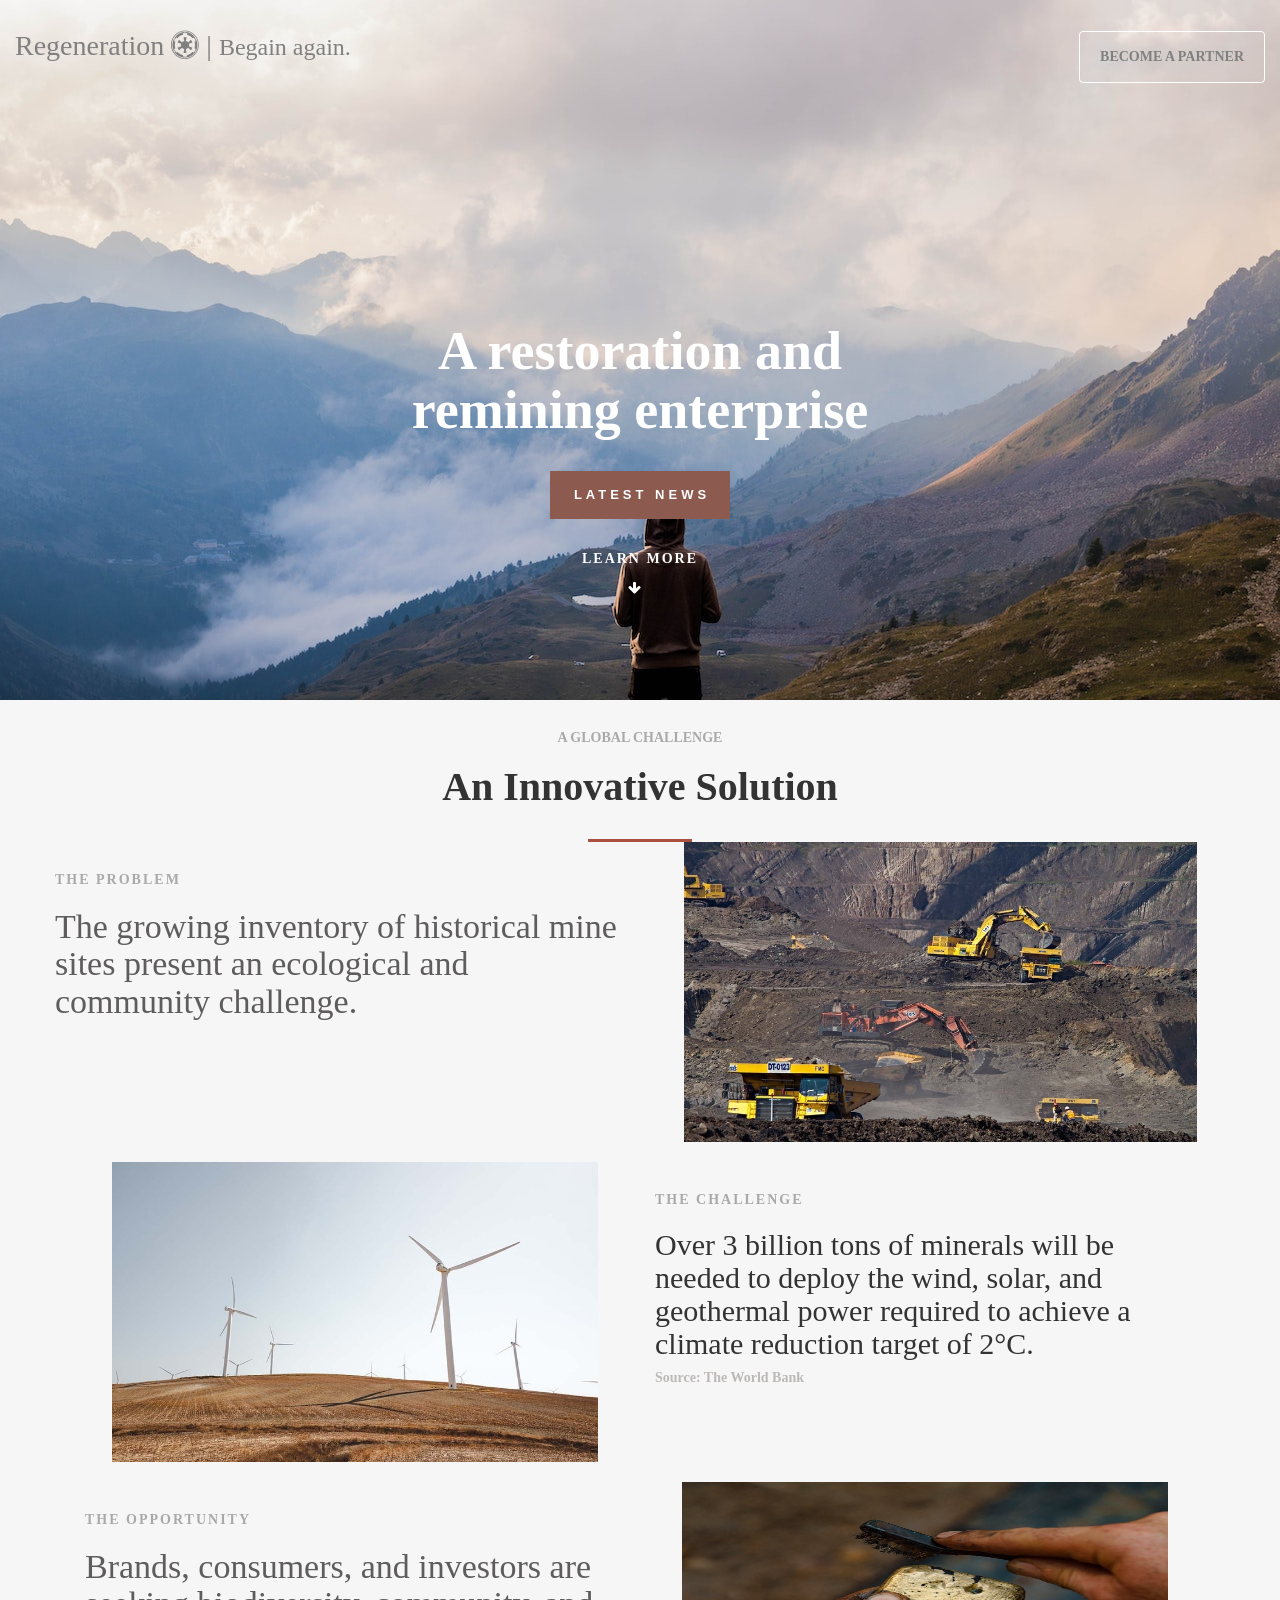
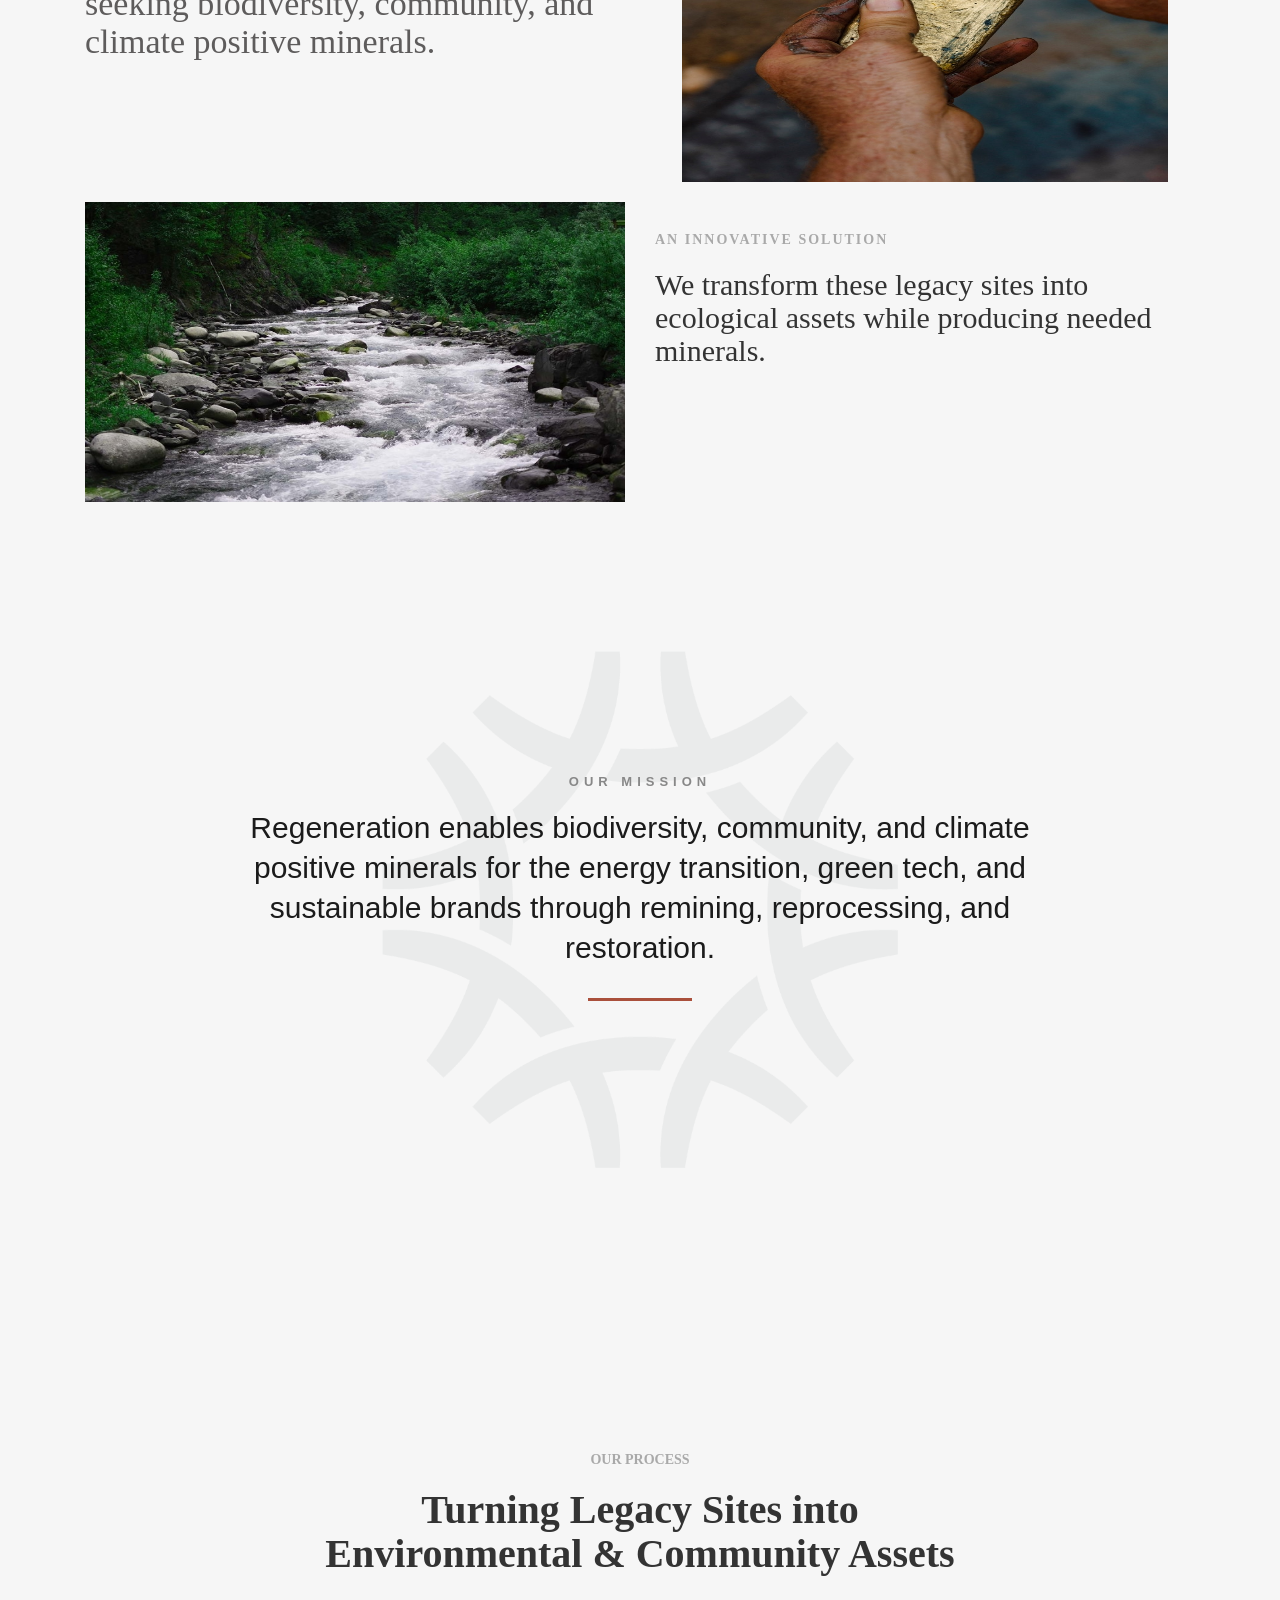
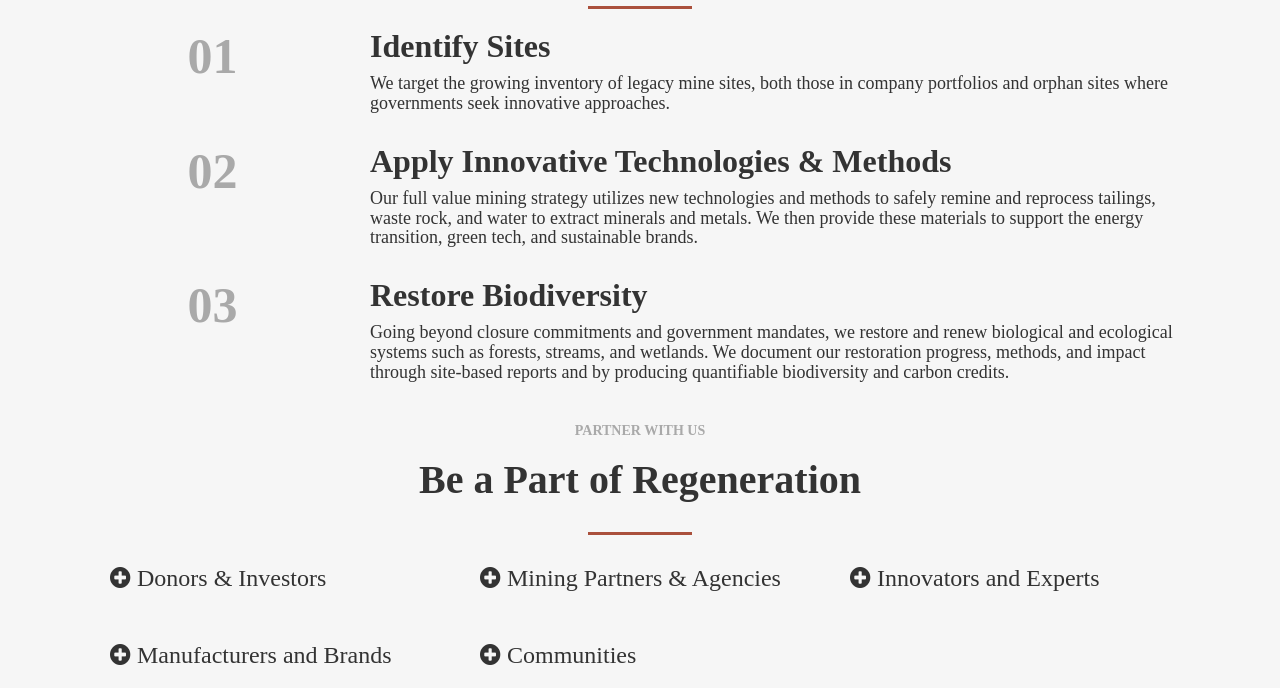
<file: index.html>
<!DOCTYPE html>
<html lang="en">
  <head>
    <meta charset="UTF-8" />
    <meta name="viewport" content="width=device-width, initial-scale=1.0" />
    <link rel="stylesheet" href="https://cdnjs.cloudflare.com/ajax/libs/font-awesome/4.7.0/css/font-awesome.min.css"/>
    <link rel="stylesheet" href="bootstrap/css/bootstrap.min.css" />
    <link rel="stylesheet" href="css/style.css" />
    <script src="https://ajax.googleapis.com/ajax/libs/jquery/3.6.4/jquery.min.js"></script>
    <script src="https://maxcdn.bootstrapcdn.com/bootstrap/3.4.1/js/bootstrap.min.js"></script>
    <title>Regeneration</title>
  </head>
  <body>
    <div class="big-wraper">
      <nav class="navbar navbar-inverse navbar-fixed-top my-navigation">
        <div class="container-fluid">
          <div class="navbar-header">
            <a class="navbar-brand again" href="#"
              >Regeneration <span class="fa fa-empire"></span> |
              <span class="begain">Begain again.</span>
            </a>
          </div>
          <div class="collapse navbar-collapse">
            <ul class="nav navbar-nav navbar-right">
              <button class="btn btn-default become-btn">
                BECOME A PARTNER
              </button>
            </ul>
          </div>
        </div>
      </nav>
      <div class="col-lg-12 col-sm-12 col-xs-12 textarea">
        <h1>A restoration and <br />remining enterprise</h1>
        <p><button class="btn btn-default design">LATEST NEWS</button></p>
        <p><a href="#">LEARN MORE</a></p>
        <span class="fa fa-arrow-down"></span>
      </div>
    </div>
    <!-- second part -->
    <div class="container two-section">
      <div class="row">
        <div class="col-lg-12 col-sm-12 col-xs-12">
          <div class="heading">
            <h6>A GLOBAL CHALLENGE</h6>
            <h2>An Innovative Solution</h2>
            <div class="divider"></div>
          </div>
          </div>
          <div class="box1 row">
            <div class="col-lg-6 col-md-6 col-sm-12 col-xs-12 text1">
              <h4>THE PROBLEM</h4>
              <h2>
                The growing inventory of historical mine sites present an
                ecological and community challenge.
              </h2>
            </div>
            <div class="col-lg-6 col-md-6 col-sm-12 col-xs-12 img img1">
              <img src="image/img1.jpeg" alt="" />
            </div>
          </div>
          <div class="col-lg-12 col-sm-12 col-xs-12 box2">
            <div class="col-lg-6 col-md-6 col-sm-12 col-xs-12 img img2">
              <img src="image/img2.jpeg" alt="" />
            </div>
            <div class="col-lg-6 col-md-12 col-sm-12 col-xs-12 text2">
              <h4>THE CHALLENGE</h4>
              <h2>
                Over 3 billion tons of minerals will be needed to deploy the
                wind, solar, and geothermal power required to achieve a climate
                reduction target of 2°C.
              </h2>
              <h5>Source: The World Bank</h5>
            </div>
          </div>
          <div class="col-lg-12 col-sm-12 col-xs-12 box3">
            <div class="col-lg-6 col-md-6 col-sm-12 col-xs-12 text3">
              <h4>THE OPPORTUNITY</h4>
              <h2>
                Brands, consumers, and investors are seeking biodiversity,
                community, and climate positive minerals.
              </h2>
            </div>
            <div class="col-lg-6 col-md-6 col-sm-12 col-xs-12 img img3">
              <img src="image/img3.jpeg" alt="" />
            </div>
          </div>
          <div class="col-lg-12 col-sm-12 col-xs-12 box4">
            <div class="col-lg-6 col-md-6 col-sm-12 col-xs-12 img img4">
              <img src="image/img4.jpeg" alt="" />
            </div>
            <div class="col-lg-6 col-md-12 col-sm-12 col-xs-12 text4">
              <h4>AN INNOVATIVE SOLUTION</h4>
              <h2>
                We transform these legacy sites into ecological assets while
                producing needed minerals.
              </h2>
            </div>
          </div>
        </div>
      </div>
    </div>
    <!-- tired section  -->
    <div class="bg-text-wraper">
      <div class="col-lg-12 our">
        <div class="mission heading text-center">
          <h5>OUR MISSION</h5>
          <h2>
            Regeneration enables biodiversity, community, and climate positive
            minerals for the energy transition, green tech, and sustainable
            brands through remining, reprocessing, and restoration.
          </h2>
          <div class="divider"></div>
          <img src="image/img.png" loading="lazy" alt="" class="bg-symbol _2" />
        </div>
      </div>
    </div>
    <!-- fourth section -->
    <div class="container border-content">
      <div class="row">
        <div class="col-lg-12">
          <div class="turning">
              <h6>OUR PROCESS</h6>
              <h2>Turning Legacy Sites into <br>Environmental & Community Assets</h2>
              <div class="divider"></div>
              <div class="assets">
                <div class="gray"></div>
                  <div class="col-lg-3">
                      <h1>01</h1>
                  </div>
                  <div class="col-lg-9">
                    <h2>Identify Sites</h2>
                    <h5>We target the growing inventory of legacy mine sites, both those in company portfolios and orphan sites where governments seek innovative approaches.</h5>
                  </div>
                  <div class="gray"></div>
                  <div class="col-lg-3">
                      <h1>02</h1>
                  </div>
                  <div class="col-lg-9">
                    <h2>Apply Innovative Technologies & Methods</h2>
                    <h5>Our full value mining strategy utilizes new technologies and methods to safely remine and reprocess tailings, waste rock, and water to extract minerals and metals. We then provide these materials to support the energy transition, green tech, and sustainable brands.</h5>
                  </div>
                  <div class="gray"></div>
                  <div class="col-lg-3">
                      <h1>03</h1>
                  </div>
                  <div class="col-lg-9">
                    <h2>Restore Biodiversity</h2>
                    <h5>Going beyond closure commitments and government mandates, we restore and renew biological and ecological systems such as forests, streams, and wetlands. We document our restoration progress, methods, and impact through site-based reports and by producing quantifiable biodiversity and carbon credits.</h5>
                  </div>
              </div>
               
          </div>
        </div>
      </div>
    </div>
    <!-- fifth part -->
    <div class="container partner">
      <div class="row">
        <div class="col-lg-12 part">   
            <h6>PARTNER WITH US</h6>
            <h2>Be a Part of Regeneration</h2>  
            <div class="divider"></div>
          <div class="col-lg-12">
          <div class="col-lg-4">
            <h3> <span class="fa fa-plus-circle"></span> Donors & Investors</h3>          
          </div>
          <div class="col-lg-4">
            <h3> <span class="fa fa-plus-circle"></span> Mining Partners & Agencies</h3>   
          </div>
          <div class="col-lg-4">
            <h3> <span class="fa fa-plus-circle"></span> Innovators and Experts</h3>
          </div>
          <div class="col-lg-4">
            <h3> <span class="fa fa-plus-circle"></span> Manufacturers and Brands</h3>
          </div>
          <div class="col-lg-4">
            <h3> <span class="fa fa-plus-circle"></span> Communities</h3>
          </div>
        </div>
        </div>
      </div>
    </div>
  </body>
</html>
</file>
<file: css/style.css>
*{
    margin:0;
    padding:0; 
}
html{
    font-size:20px;
}
body{
       font-family:'Times New Roman', Times, serif;
       background-color: #f6f6f6;
}
.my-navigation{
    position:   sticky;
    top: 16px;
    max-width:100%!important;
    color: #fff;
    border: 0;
    background: none;
}
.my-navigation .again{
    font-size:1.4rem;
    color:gray;
}
.my-navigation .begain{
    font-size:1.2rem;
    
}
.my-navigation .become-btn{
    margin-right:15px;
    padding:15px 20px 15px 20px;
    position: relative;
    top: 15px;
    background: none;
    border:1px solid #fff;
    color:gray;
    font-weight:600;
    border-radius: none;
}
.my-navigation .become-btn:hover{
    background-color: #fff;
    color:#000;
}
.big-wraper{
    background-image:url(../image/pexels-gaetan-thurin-3163927\ \(1\).jpg);
    background-repeat: no-repeat;
    background-size:cover;
    max-width:100% !important;
    height:700px;
    margin:0 auto !important;
}
.big-wraper .textarea{
    margin:0 auto !important;
    width:100%;
    color:#fff;
    margin-top:0px !important;
}
.textarea h1{
    font-size:2.7rem;
    font-weight:600;
    margin-top:20%;
    text-align:center !important;
}
.textarea .design{
    z-index: 999;
    height: 48px;
    color: #fff;
    text-align: center;
    letter-spacing: 4px;
    text-transform: uppercase;
    background-color: #8d5a50;
    background-image: none;
    border-style: none;
    border-radius: 0;
    justify-content: center;
    align-items: center;
    padding: 12px 20px 12px 24px;
    font-family: Roboto Condensed, sans-serif;
    font-size: 13px;
    font-weight: 700;   
    /* margin-left:42%; */
    line-height: 20px;
    text-decoration: none;
    transition: box-shadow .6s, border-color .6s, color .6s, background-color .6s;
}
.textarea .design:hover{
    background-color:#802d1d ;
}
.textarea p{
     text-align: center;
     margin-top: 30px;
     font-size:0.7rem;
     font-weight:700;
     letter-spacing: 2px;   
}
.textarea p a{
     color:#fff;
     text-decoration:none;
}
.textarea p:hover{
    font-size:0.8rem;
}
.textarea span{
    text-align: center;
    margin-left:49%;
}
/* second part */

.two-section{
    text-align:center;
}
.two-section .heading h6{
    color:darkgrey;
    font-weight:600;
    font-size:0.7rem;
    margin-top:30px;
}
.two-section .heading h2{
    font-size:2rem;
    font-weight:800;
}
/* image sation */
.two-section .box1{
    flex-direction: column;
    margin-top:20px;
}
.two-section .box1 .text1{
    text-align:left;
    align-items: center;
    padding-top:20px;
}
.two-section .box1 .text1 h4{
    font-size:0.7rem;
    font-weight:600;
    color:darkgray;
    letter-spacing:2px;
}
.two-section .box1 .text1 h2{
    font-size:1.7rem;
    font-weight:400;
    color:rgb(94, 92, 92);
}
.two-section .box1 .img1 img{
    width:90%;
    height:300px;
}
.two-section .box2{
    flex-direction: column;
    margin-top:20px;
}
.two-section .box2 .img2 img{
    width:90%;
    height:300px;
}
.two-section .box2 .text2{
    text-align:left;
    align-items: center;
    padding-top:20px;
}
.two-section .box2 .text2 h4{
    font-size:0.7rem;
    font-weight:600;
    color:darkgray;
    letter-spacing:2px;
}
.two-section .box2 .text2 h3{
    font-size:1.8rem;
    font-weight:400;
    color:rgb(94, 92, 92);
}
.two-section .box2 .text2 h5{
    font-size:0.7rem;
    font-weight:700;
    color:rgb(189, 184, 184);
}
.two-section .box3{
    flex-direction: column;
    margin-top:20px;
}
.two-section .box3 .text3{
    text-align:left;
    align-items: center;
    padding-top:20px;
}
.two-section .box3 .text3 h4{
    font-size:0.7rem;
    font-weight:600;
    color:darkgray;
    letter-spacing:2px;
}
.two-section .box3 .text3 h2{
    font-size:1.7rem;
    font-weight:400;
    color:rgb(94, 92, 92);
}
.two-section .box3 .img3 img{
    width:90%;
    height:300px;
}
.two-section .box4{
    flex-direction: column;
    margin-top:20px;
}
.two-section .box4 .img4 img{
    width:100%;
    height:300px;
}
.two-section .box4 .text4{
    text-align:left;
    align-items: center;
    padding-top:20px;
}
.two-section .box4 .text4 h4{
    font-size:0.7rem;
    font-weight:600;
    color:darkgray;
    letter-spacing:2px;
}
.two-section .box4 .text4 h3{
    font-size:1.8rem;
    font-weight:400;
    color:rgb(94, 92, 92);
}
.two-section .box4 .text4 h5{
    font-size:0.7rem;
    font-weight:700;
    color:rgb(189, 184, 184);
}
/* tired section */
.bg-text-wraper{
    justify-content: center;
    align-items: center;
    padding-top: 240px;
    padding-bottom: 240px;
    display: flex;
    position: relative;
}
.our{
    width:100%;
    height:500px;
    margin:0 auto !important;
    
}
.our .text-center{
    width:70%;
    margin:0 auto;    
}
.our .mission h5{
    color: #888;
    letter-spacing: 5px;
    text-transform: uppercase;
    margin-bottom: 16px;
    font-family: Roboto Condensed, sans-serif;
    font-size: 13px;
    font-weight: 700;
    line-height: 20px;
    margin-top: 30px;
}
.our .mission h2{
    margin-bottom: 12px;
    font-size: 30px;
    line-height: 40px;
    margin:0 auto;
    text-align: center;
}
.our .heading{
    color: #1b1b1b;
    font-family: Source Serif Pro, sans-serif;
    font-size: 50px;
    font-weight: 600;
    line-height: 64px;
}
 .divider{
    width: 104px;
    height: 3px;
    background-color: #aa503c;
    margin-top: 30px !important;
    margin-bottom: 34px;
    text-align:center;
    margin:0 auto;
    
}
.our .mission .bg-symbol ._2{
    opacity: 1;
}
.our .mission .bg-symbol {
    z-index: -1;
    max-width: 59%;
    opacity: 23;
    color: #fff;
    font-size: 55vh;
    font-weight: 600;
    line-height: 68vh;
    position: relative;
    bottom: 350px;
}
.our .mission img {
    max-width: 100%;
    vertical-align: middle;
    display: inline-block;
}
.our .mission img {
    border: 0;
}
* {
    box-sizing: border-box;
}
.our .mission img{
    overflow-clip-margin: content-box;
    overflow: clip; 
}
/* fourth section */
.border-content{
    text-align:center;
}
.border-content h6{
    color:darkgrey;
    font-weight:600;
    font-size:0.7rem;
    margin-top:-30px;
}
.border-content h2{
    font-size:2rem;
    font-weight:800;
}
.assets h1{
    color:darkgray;
    font-weight:800;
    font-size:2.5rem;
}
.assets h2{
    font-size: 1.6rem;
    font-weight: 600;
    text-align: left;
}
.assets h5{
    font-size:0.9rem;
    font-weight:500;
    text-align: left;
}
.assets.gray{
    width: 91%;
    height: 1px;
    background-color: darkgrey;
    margin-top: 40px !important;
    text-align:center;
    margin:0 auto;
}
/* fifth section  */
.partner{
    text-align: center;
}
.partner .part h6{
    color:darkgrey;
    font-weight:600;
    font-size:0.7rem;
    margin-top:30px;
}
.partner .part h2{
    font-size:2rem;
    font-weight:800;
}
.partner .part h3{
    text-align: left;
    padding:10px;
}
@media only screen and(max-width:550px){
    .big-wraper .my-navigation .again{
        font-size:1rem;
    }
    .big-wraper .textarea{
        width: 100% !important;
        background-size:cover;
    }
    .big-wraper .textarea h1{
        font-size:1rem !important;
        font-weight:400 !important;
    }
    .textarea .design{
        margin-left: 10% !important;
    }
    .two-section .heading{
        text-align: center !important;
    }
    .two-section .heading h2{
        font-size:1.5rem;
        font-weight:600;
    }
    .box1 .text1{
        padding:20px;
        text-align:center;
    }
    .box1 .text1 h4{
        font-size:0.5rem;
    }
    .box1 .text1 h2{
        text-align:center;
    }
    .our h5{
        margin-top:none !important;
    }
    .bg-text-wraper{
        padding-top: 10px !important;
        padding-bottom:none;
    }
    .bg-text-wraper .our .mission h5{
        margin-top:-10px;
    }
    .bg-text-wraper .our .mission h2{
        font-size:25px;
        line-height: 30px;
    }
    .partner .part h6{
        margin-top:60px;
    }
}
@media only screen and (max-width:900px){
    .big-wraper .textarea{
        background-size:cover;
        width: 100% !important;
    }
}
</file>
